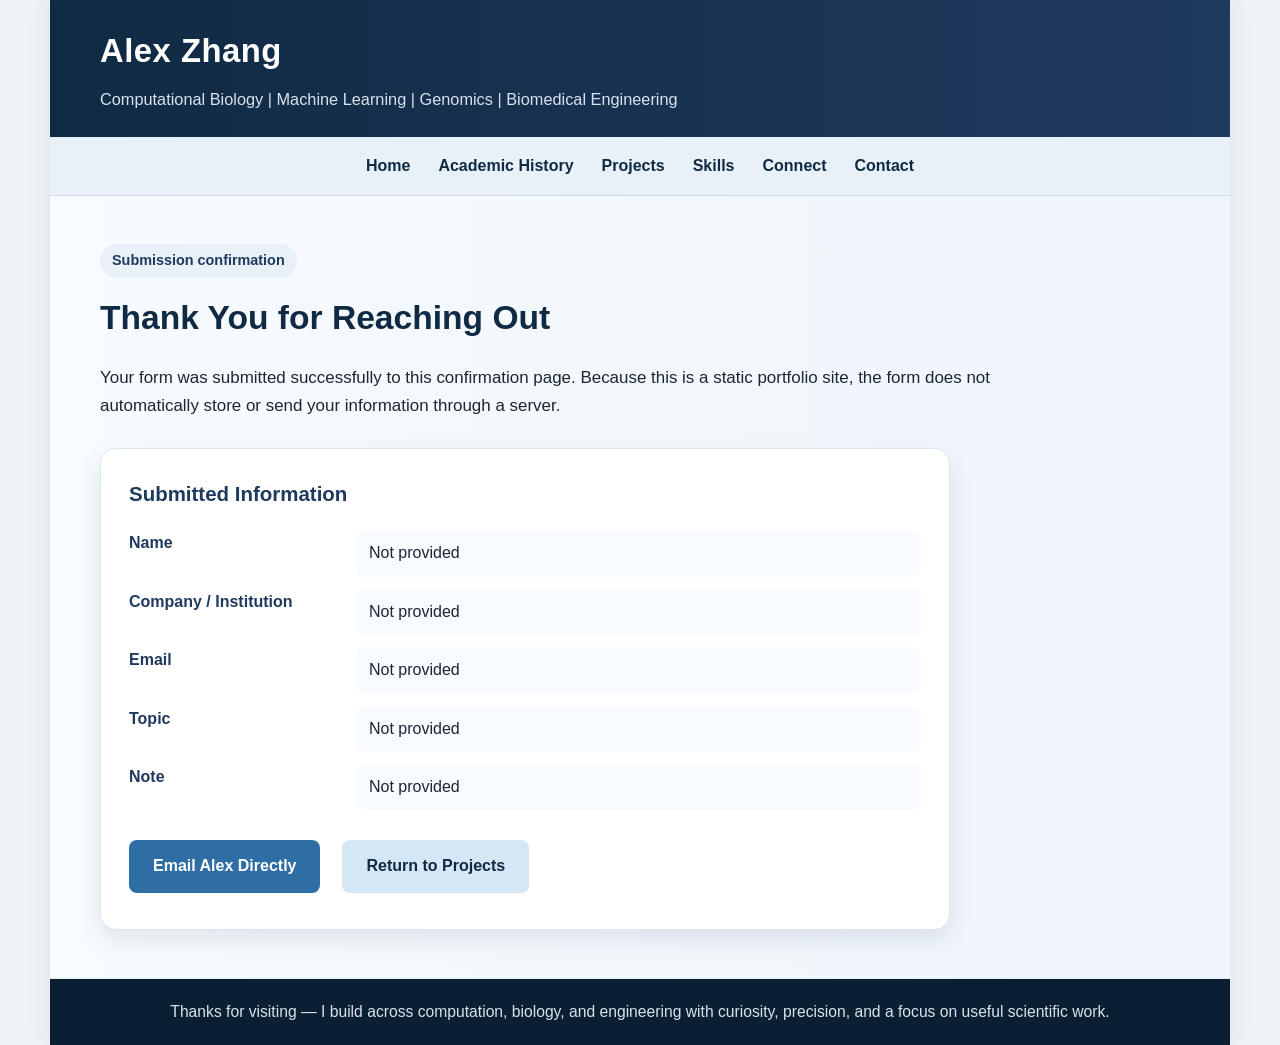
<file: contact-confirmation.html>
<!DOCTYPE html>
<html lang="en">
<head>
    <meta charset="UTF-8">
    <meta name="viewport" content="width=device-width, initial-scale=1.0">
    <title>Message Confirmation | Alex Zhang Portfolio</title>
    <meta name="description" content="Confirmation page for Alex Zhang's computational biology and machine learning portfolio contact form, summarizing submitted connection information and linking back to academic history, projects, skills, and contact sections.">
    <link rel="stylesheet" href="css/style.css">
    <script src="js/script.js" defer></script>
</head>
<body>
    <div id="scroll-progress" aria-hidden="true"></div>

    <div id="page">
        <header id="topbar">
            <h1>Alex Zhang</h1>
            <p>Computational Biology | Machine Learning | Genomics | Biomedical Engineering</p>
        </header>

        <nav id="nav" aria-label="Main navigation">
            <a href="index.html#hero">Home</a>
            <a href="index.html#about">Academic History</a>
            <a href="index.html#projects">Projects</a>
            <a href="index.html#skills">Skills</a>
            <a href="index.html#connect">Connect</a>
            <a href="index.html#contact">Contact</a>
        </nav>

        <main>
            <section class="section confirmation-section">
                <p class="eyebrow">Submission confirmation</p>
                <h2>Thank You for Reaching Out<span id="thank-you-name"></span></h2>
                <p class="section-intro">
                    Your form was submitted successfully to this confirmation page. Because this is a static portfolio site, the form does not automatically store or send your information through a server.
                </p>

                <div class="confirmation-card">
                    <h3>Submitted Information</h3>
                    <div class="submitted-details">
                        <dl>
                            <dt>Name</dt>
                            <dd id="summary-name">Not provided</dd>

                            <dt>Company / Institution</dt>
                            <dd id="summary-institution">Not provided</dd>

                            <dt>Email</dt>
                            <dd id="summary-email">Not provided</dd>

                            <dt>Topic</dt>
                            <dd id="summary-topic">Not provided</dd>

                            <dt>Note</dt>
                            <dd id="summary-note">Not provided</dd>
                        </dl>
                    </div>

                    <div class="confirmation-actions">
                        <a class="primary-btn" id="email-draft-link" href="mailto:alexz@usc.edu">Email Alex Directly</a>
                        <a class="secondary-btn" href="homepage.html#projects">Return to Projects</a>
                    </div>
                </div>
            </section>
        </main>

        <footer id="footer">
            <p>Thanks for visiting &mdash; I build across computation, biology, and engineering with curiosity, precision, and a focus on useful scientific work.</p>
        </footer>
    </div>
</body>
</html>
</file>
<file: css/style.css>
html {
    scroll-behavior: smooth;
}

* {
    box-sizing: border-box;
}

body {
    margin: 0;
    font-family: Arial, Helvetica, sans-serif;
    background-color: #eef3f8;
    color: #1b2631;
    line-height: 1.65;
}

#scroll-progress {
    position: fixed;
    top: 0;
    left: 0;
    width: 0;
    height: 6px;
    background: linear-gradient(to right, #2f6ea5, #7fb3d5);
    z-index: 2000;
    transition: width 0.1s ease-out;
}

#page {
    width: 1180px;
    max-width: 100%;
    margin: 0 auto;
    background-color: #ffffff;
    box-shadow: 0 0 24px rgba(0, 0, 0, 0.08);
}

#topbar {
    background: linear-gradient(to right, #102a43, #1f3a5f);
    color: white;
    padding: 24px 50px;
}

#topbar h1 {
    margin: 0;
    font-size: 2.05em;
    letter-spacing: 0.5px;
}

#topbar p {
    margin: 8px 0 0 0;
    color: #d9e2ec;
    font-size: 1.02em;
}

#nav {
    position: sticky;
    top: 6px;
    z-index: 1000;
    display: flex;
    justify-content: center;
    flex-wrap: wrap;
    gap: 8px 28px;
    background-color: #e8f1f8;
    padding: 16px 20px;
    border-bottom: 1px solid #d2dde8;
}

#nav a {
    color: #102a43;
    font-weight: bold;
    text-decoration: none;
    transition: color 0.3s ease, transform 0.3s ease;
}

#nav a:hover,
#nav a:focus {
    color: #2f6ea5;
    transform: translateY(-2px);
}

a {
    color: #2f6ea5;
}

a:hover,
a:focus {
    color: #1f3a5f;
}

.hero-section {
    display: grid;
    grid-template-columns: minmax(0, 1.45fr) minmax(280px, 0.85fr);
    gap: 42px;
    align-items: center;
    padding: 60px 50px 52px 50px;
    background: linear-gradient(to right, #f8fbff, #edf4fa);
    border-bottom: 1px solid #dde7f0;
}

#hero-left h2 {
    margin: 0 0 15px 0;
    color: #102a43;
    font-size: 3em;
    line-height: 1.15;
}

#hero-left p {
    margin-bottom: 16px;
    font-size: 1.08em;
}

.eyebrow {
    display: inline-block;
    margin: 0 0 12px 0;
    padding: 5px 12px;
    border-radius: 999px;
    background-color: #e8f1f8;
    color: #1f3a5f;
    font-size: 0.9em;
    font-weight: bold;
}

#hero-buttons {
    margin-top: 25px;
}

.primary-btn,
.secondary-btn,
#hero-buttons a {
    display: inline-block;
    margin: 8px 10px 8px 0;
    padding: 13px 24px;
    border-radius: 8px;
    font-weight: bold;
    text-decoration: none;
    transition: background-color 0.3s ease, transform 0.3s ease, box-shadow 0.3s ease;
}

.primary-btn {
    background-color: #2f6ea5;
    color: white;
}

.secondary-btn {
    background-color: #d5e7f5;
    color: #102a43;
}

.primary-btn:hover,
.primary-btn:focus,
.secondary-btn:hover,
.secondary-btn:focus,
#hero-buttons a:hover,
#hero-buttons a:focus {
    text-decoration: none;
    transform: translateY(-3px);
    box-shadow: 0 10px 20px rgba(16, 42, 67, 0.16);
}

.primary-btn:hover,
.primary-btn:focus {
    color: white;
}

.secondary-btn:hover,
.secondary-btn:focus {
    color: #102a43;
}

#hero-right {
    margin: 0;
    text-align: center;
}

#hero-right img {
    max-width: 100%;
    height: auto;
    border: 6px solid white;
    border-radius: 14px;
    box-shadow: 0 10px 24px rgba(0, 0, 0, 0.14);
    transition: transform 0.5s ease, box-shadow 0.5s ease;
}

#hero-right img:hover,
#hero-right img:focus {
    transform: scale(1.04);
    box-shadow: 0 16px 32px rgba(0, 0, 0, 0.18);
}

.caption {
    margin-top: 10px;
    color: #52606d;
    font-size: 0.95em;
    font-style: italic;
}

.section {
    padding: 48px 50px;
    border-bottom: 1px solid #e5edf5;
}

.section h2 {
    margin: 0 0 18px 0;
    color: #102a43;
    font-size: 2.1em;
}

.section-intro {
    max-width: 930px;
    margin-bottom: 28px;
    font-size: 1.06em;
}

.timeline {
    position: relative;
    display: grid;
    gap: 18px;
    margin-left: 35px;
    padding-left: 36px;
    border-left: 4px solid #c9dff1;
}

.timeline-item {
    position: relative;
    display: grid;
    grid-template-columns: 72px minmax(0, 1fr);
    gap: 18px;
    align-items: center;
    padding: 20px 22px;
    background-color: #f8fbff;
    border: 1px solid #dce7f1;
    border-radius: 14px;
    transition: transform 0.35s ease, box-shadow 0.35s ease, border-color 0.35s ease, background-color 0.35s ease;
}

.timeline-item::before {
    content: "";
    position: absolute;
    top: 32px;
    left: -48px;
    width: 14px;
    height: 14px;
    border-radius: 50%;
    background-color: #2f6ea5;
    border: 4px solid #e8f1f8;
}

.timeline-item:hover,
.timeline-item:focus-within {
    transform: translateX(8px);
    background-color: #ffffff;
    border-color: #7fb3d5;
    box-shadow: 0 14px 28px rgba(0, 0, 0, 0.10);
}

.timeline-logo-wrap {
    display: flex;
    align-items: center;
    justify-content: center;
    width: 72px;
    height: 72px;
    overflow: hidden;
    background-color: white;
    border: 1px solid #dce7f1;
    border-radius: 16px;
    box-shadow: 0 6px 14px rgba(16, 42, 67, 0.10);
    transition: transform 0.3s ease, box-shadow 0.3s ease;
}

.timeline-logo-wrap:hover,
.timeline-logo-wrap:focus {
    transform: scale(1.06) rotate(-2deg);
    box-shadow: 0 10px 22px rgba(16, 42, 67, 0.16);
}

.timeline-logo {
    width: 100%;
    height: 100%;
    object-fit: cover;
}

.timeline-date {
    margin: 0 0 5px 0;
    color: #2f6ea5;
    font-size: 0.92em;
    font-weight: bold;
    letter-spacing: 0.02em;
    text-transform: uppercase;
}

.timeline-content h3 {
    margin: 0 0 7px 0;
    color: #1f3a5f;
    font-size: 1.25em;
}

.timeline-content p:last-child {
    margin-bottom: 0;
}

.project-grid,
.skills-grid {
    display: grid;
    grid-template-columns: repeat(3, 1fr);
    gap: 24px;
    align-items: stretch;
}

.project-card,
.skills-box {
    display: flex;
    flex-direction: column;
    height: 100%;
    padding: 24px;
    background-color: #f8fbff;
    border: 1px solid #dce7f1;
    border-radius: 14px;
    transition: transform 0.35s ease, box-shadow 0.35s ease, border-color 0.35s ease, background-color 0.35s ease;
}

.project-card {
    gap: 2px;
}

.project-card:hover,
.project-card:focus-within,
.skills-box:hover,
.skills-box:focus-within {
    transform: translateY(-8px);
    background-color: #ffffff;
    border-color: #7fb3d5;
    box-shadow: 0 14px 28px rgba(0, 0, 0, 0.10);
}

.project-header {
    display: flex;
    align-items: flex-start;
    justify-content: space-between;
    gap: 12px;
    margin-bottom: 8px;
}

.project-card h3,
.skills-box h3,
.confirmation-card h3 {
    margin: 0 0 10px 0;
    color: #1f3a5f;
    font-size: 1.28em;
}

.project-icon-link {
    flex: 0 0 auto;
    padding: 6px 10px;
    border-radius: 999px;
    background-color: #e8f1f8;
    color: #1f3a5f;
    border: 1px solid #b8d4ea;
    font-size: 0.82em;
    font-weight: bold;
    text-decoration: none;
    transition: background-color 0.3s ease, transform 0.3s ease;
}

.project-icon-link:hover,
.project-icon-link:focus {
    background-color: #2f6ea5;
    color: #ffffff;
    transform: translateY(-2px);
    text-decoration: none;
}

.project-label {
    display: inline-block;
    width: fit-content;
    margin: 2px 0 16px 0;
    padding: 7px 12px;
    color: #1f3a5f;
    background-color: #edf6ff;
    border: 1px solid #7fb3d5;
    border-left: 5px solid #2f6ea5;
    border-radius: 999px;
    font-size: 0.88em;
    font-weight: bold;
    letter-spacing: 0.02em;
}

.project-summary {
    margin: 0 0 18px 0;
}

.project-detail-list {
    display: grid;
    gap: 12px;
    margin-top: auto;
}

.project-detail {
    padding: 14px 15px;
    background-color: #ffffff;
    border: 1px solid #dce7f1;
    border-left: 5px solid #7fb3d5;
    border-radius: 10px;
    box-shadow: 0 5px 12px rgba(16, 42, 67, 0.05);
    transition: transform 0.3s ease, border-color 0.3s ease, box-shadow 0.3s ease;
}

.project-detail:hover {
    transform: translateX(4px);
    border-color: #7fb3d5;
    box-shadow: 0 8px 16px rgba(16, 42, 67, 0.09);
}

.project-detail h4 {
    margin: 0 0 6px 0;
    color: #102a43;
    font-size: 0.96em;
}

.project-detail p {
    margin: 0;
    color: #334e68;
    font-size: 0.95em;
    line-height: 1.55;
}

.tag-list {
    display: flex;
    flex-wrap: wrap;
    gap: 10px;
    margin: 0;
    padding: 0;
    list-style: none;
}

.tag {
    display: inline-block;
    padding: 7px 11px;
    border-radius: 999px;
    background-color: #e8f1f8;
    color: #102a43;
    font-size: 0.92em;
    font-weight: bold;
    transition: background-color 0.3s ease, transform 0.3s ease;
}

.tag:hover {
    background-color: #d5e7f5;
    transform: translateY(-2px);
}

.contact-form {
    padding: 26px;
    background-color: #f8fbff;
    border: 1px solid #dce7f1;
    border-radius: 16px;
    box-shadow: 0 8px 20px rgba(16, 42, 67, 0.07);
}

.field-row {
    display: grid;
    grid-template-columns: repeat(2, minmax(0, 1fr));
    gap: 20px;
}

.field-group,
.field-group-full {
    margin-bottom: 18px;
}

label {
    display: block;
    margin-bottom: 7px;
    color: #1f3a5f;
    font-weight: bold;
}

input,
textarea {
    width: 100%;
    padding: 12px 13px;
    border: 1px solid #c9dff1;
    border-radius: 8px;
    color: #1b2631;
    font: inherit;
    background-color: #ffffff;
    transition: border-color 0.3s ease, box-shadow 0.3s ease;
}

textarea {
    min-height: 130px;
    resize: vertical;
}

input:focus,
textarea:focus {
    outline: none;
    border-color: #2f6ea5;
    box-shadow: 0 0 0 4px rgba(47, 110, 165, 0.14);
}

.send-button {
    display: inline-block;
    padding: 13px 24px;
    border: none;
    border-radius: 8px;
    background-color: #2f6ea5;
    color: white;
    font: inherit;
    font-weight: bold;
    cursor: pointer;
    transition: transform 0.3s ease, box-shadow 0.3s ease, background-color 0.3s ease;
}

.send-button:hover,
.send-button:focus {
    background-color: #1f3a5f;
    transform: translateY(-3px);
    box-shadow: 0 10px 20px rgba(16, 42, 67, 0.16);
}

.form-note {
    margin-bottom: 0;
    color: #52606d;
    font-size: 0.94em;
}

#contact {
    background: linear-gradient(to right, #102a43, #16395c);
    color: white;
}

#contact h2 {
    color: white;
}

#contact a {
    color: #b9dcff;
    text-decoration: none;
}

#contact a:hover,
#contact a:focus {
    text-decoration: underline;
}

.confirmation-section {
    min-height: 560px;
    background: linear-gradient(to right, #f8fbff, #edf4fa);
}

.confirmation-card {
    max-width: 850px;
    padding: 28px;
    background-color: #ffffff;
    border: 1px solid #dce7f1;
    border-radius: 16px;
    box-shadow: 0 10px 24px rgba(16, 42, 67, 0.10);
}

.submitted-details dl {
    display: grid;
    grid-template-columns: 210px minmax(0, 1fr);
    gap: 12px 18px;
    margin: 20px 0;
}

.submitted-details dt {
    color: #1f3a5f;
    font-weight: bold;
}

.submitted-details dd {
    margin: 0;
    padding: 10px 12px;
    background-color: #f8fbff;
    border-radius: 8px;
    overflow-wrap: anywhere;
}

.confirmation-actions {
    display: flex;
    flex-wrap: wrap;
    gap: 12px;
    margin-top: 22px;
}

#footer {
    padding: 20px;
    background-color: #0b1f33;
    color: #d9e2ec;
    text-align: center;
    font-size: 0.98em;
}

#footer p {
    margin: 0;
}

/* Desktop: 992px and larger */
@media screen and (min-width: 992px) {
    #page {
        width: 1180px;
    }

    .project-card {
        min-height: 650px;
    }

    .skills-box {
        min-height: 420px;
    }
}

/* Tablet: 768px to 991px */
@media screen and (min-width: 768px) and (max-width: 991px) {
    #topbar,
    .section,
    .hero-section {
        padding-left: 36px;
        padding-right: 36px;
    }

    .hero-section {
        grid-template-columns: 1fr;
    }

    #hero-right {
        max-width: 420px;
        margin: 0 auto;
    }

    .project-grid,
    .skills-grid {
        grid-template-columns: 1fr;
    }

    .project-card,
    .skills-box {
        min-height: auto;
    }
}

/* Mobile: 767px and smaller */
@media screen and (max-width: 767px) {
    body {
        background-color: #ffffff;
    }

    #topbar {
        padding: 22px 22px;
        text-align: center;
    }

    #topbar h1 {
        font-size: 1.75em;
    }

    #topbar p {
        font-size: 0.95em;
    }

    #nav {
        position: static;
        gap: 10px;
        padding: 14px 12px;
    }

    #nav a {
        display: inline-block;
        padding: 6px 8px;
        font-size: 0.95em;
    }

    .hero-section,
    .section {
        padding: 34px 22px;
    }

    .hero-section {
        grid-template-columns: 1fr;
        gap: 28px;
    }

    #hero-left h2 {
        font-size: 2.15em;
    }

    #hero-buttons a,
    .primary-btn,
    .secondary-btn,
    .send-button {
        width: 100%;
        margin-right: 0;
        text-align: center;
    }

    #hero-right img {
        width: 260px;
    }

    .section h2 {
        font-size: 1.75em;
    }

    .timeline {
        margin-left: 12px;
        padding-left: 20px;
    }

    .timeline-item {
        grid-template-columns: 1fr;
        gap: 14px;
    }

    .timeline-item::before {
        left: -32px;
    }

    .timeline-logo-wrap {
        width: 64px;
        height: 64px;
    }

    .timeline-item:hover,
    .timeline-item:focus-within {
        transform: translateY(-5px);
    }

    .project-grid,
    .skills-grid,
    .field-row {
        grid-template-columns: 1fr;
    }

    .project-card,
    .skills-box {
        min-height: auto;
    }

    .project-header {
        display: block;
    }

    .project-icon-link {
        display: inline-block;
        margin-top: 6px;
    }

    .contact-form {
        padding: 20px;
    }

    .submitted-details dl {
        grid-template-columns: 1fr;
    }

    .confirmation-card {
        padding: 22px;
    }
}
</file>
